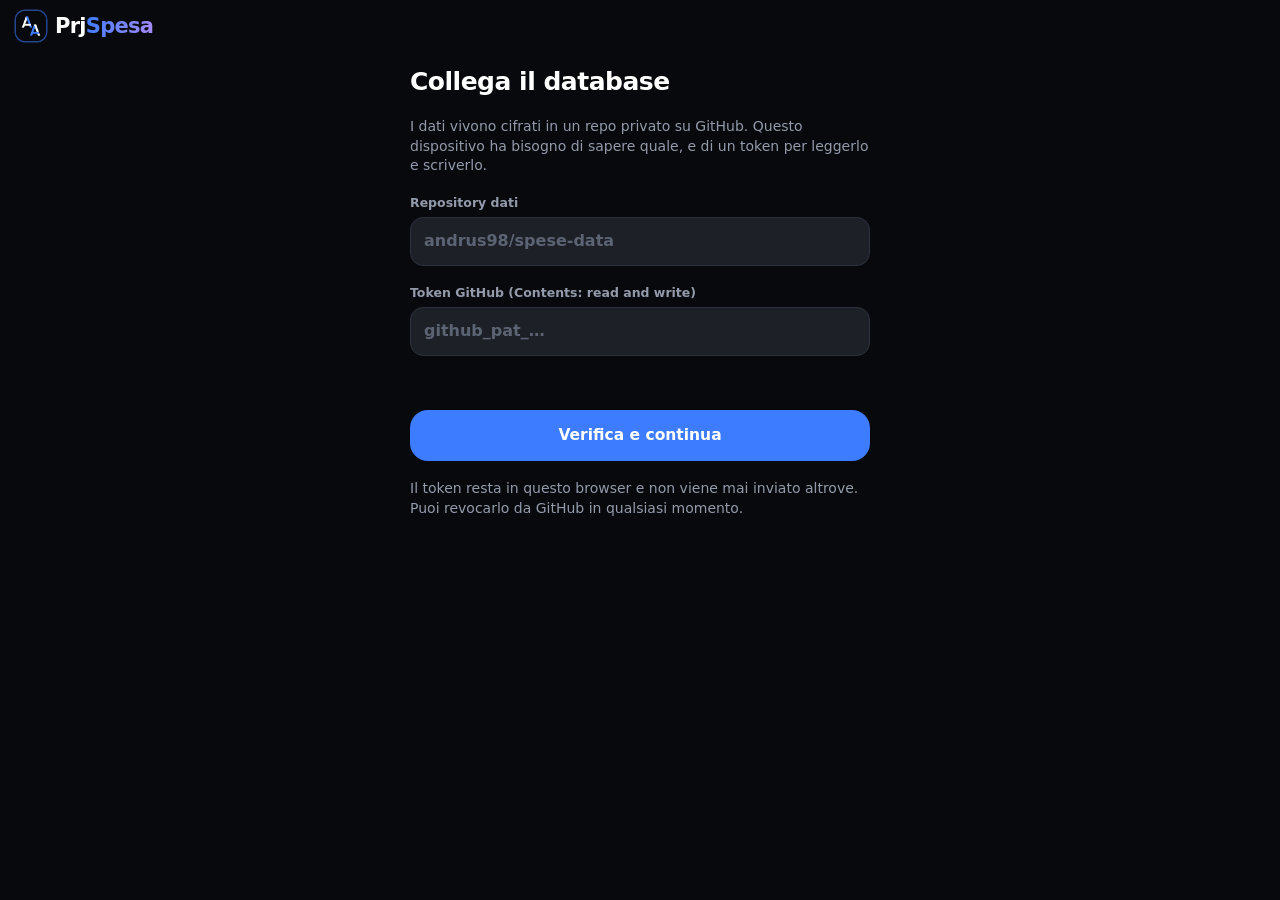
<file: index.html>
<!doctype html>
<html lang="it">
<head>
<meta charset="utf-8">
<!-- viewport-fit=cover: senza, env(safe-area-inset-*) resta a zero e la nav
     bar finisce sotto la barra home dell'iPhone. -->
<meta name="viewport" content="width=device-width, initial-scale=1, viewport-fit=cover">
<meta http-equiv="Content-Security-Policy"
      content="default-src 'self'; connect-src 'self' https://api.github.com; img-src 'self' data:; object-src 'none'; base-uri 'none'">
<meta name="theme-color" content="#08090C">
<meta name="mobile-web-app-capable" content="yes">
<meta name="apple-mobile-web-app-capable" content="yes">
<meta name="apple-mobile-web-app-status-bar-style" content="black-translucent">
<meta name="apple-mobile-web-app-title" content="PrjSpesa">
<title>PrjSpesa</title>
<link rel="manifest" href="./manifest.webmanifest">
<!-- iOS non prende l'icona dal manifest: la vuole qui. -->
<link rel="apple-touch-icon" href="./icons/icon-180.png">
<link rel="icon" href="./icons/icon-192.png" type="image/png">
<link rel="stylesheet" href="./css/app.css">
</head>
<body>
  <div class="app">
    <div></div>
    <div class="empty-state">Avvio…</div>
    <div></div>
  </div>
  <script type="module" src="./js/app.js"></script>
</body>
</html>
</file>
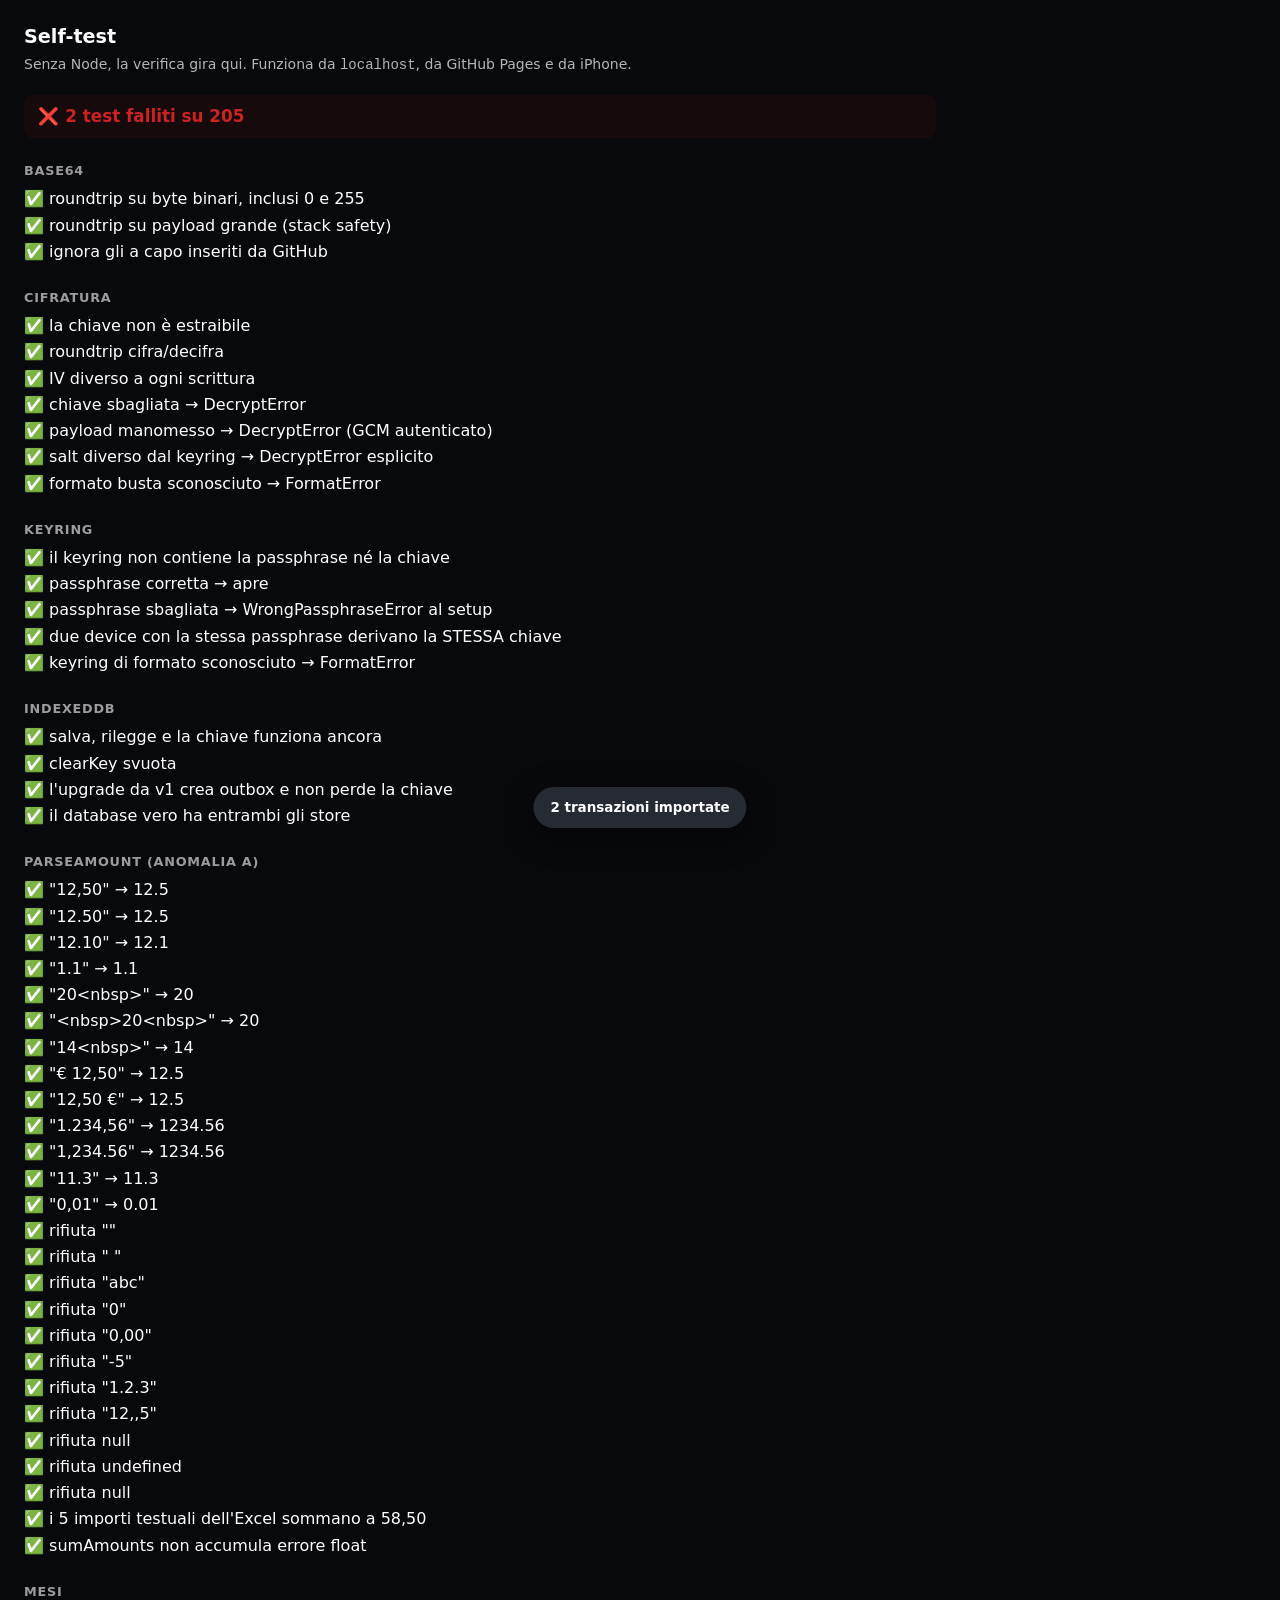
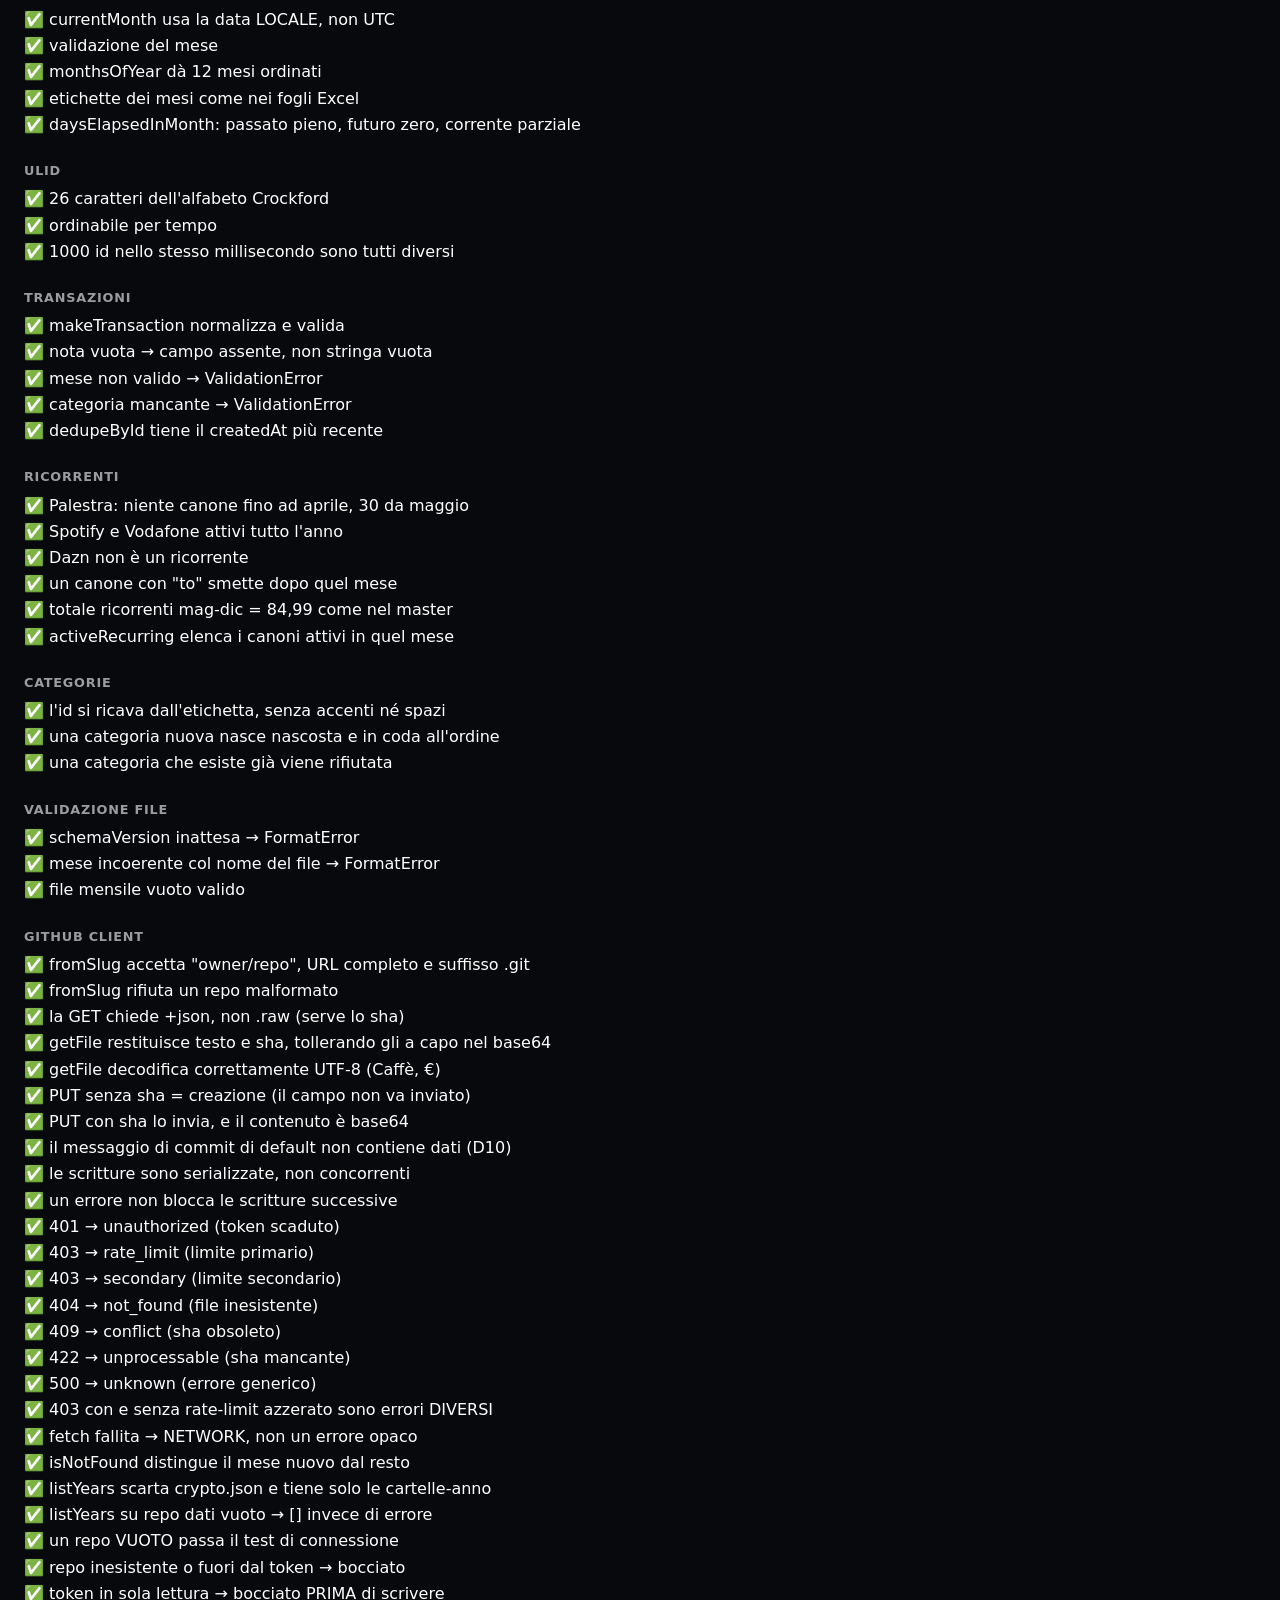
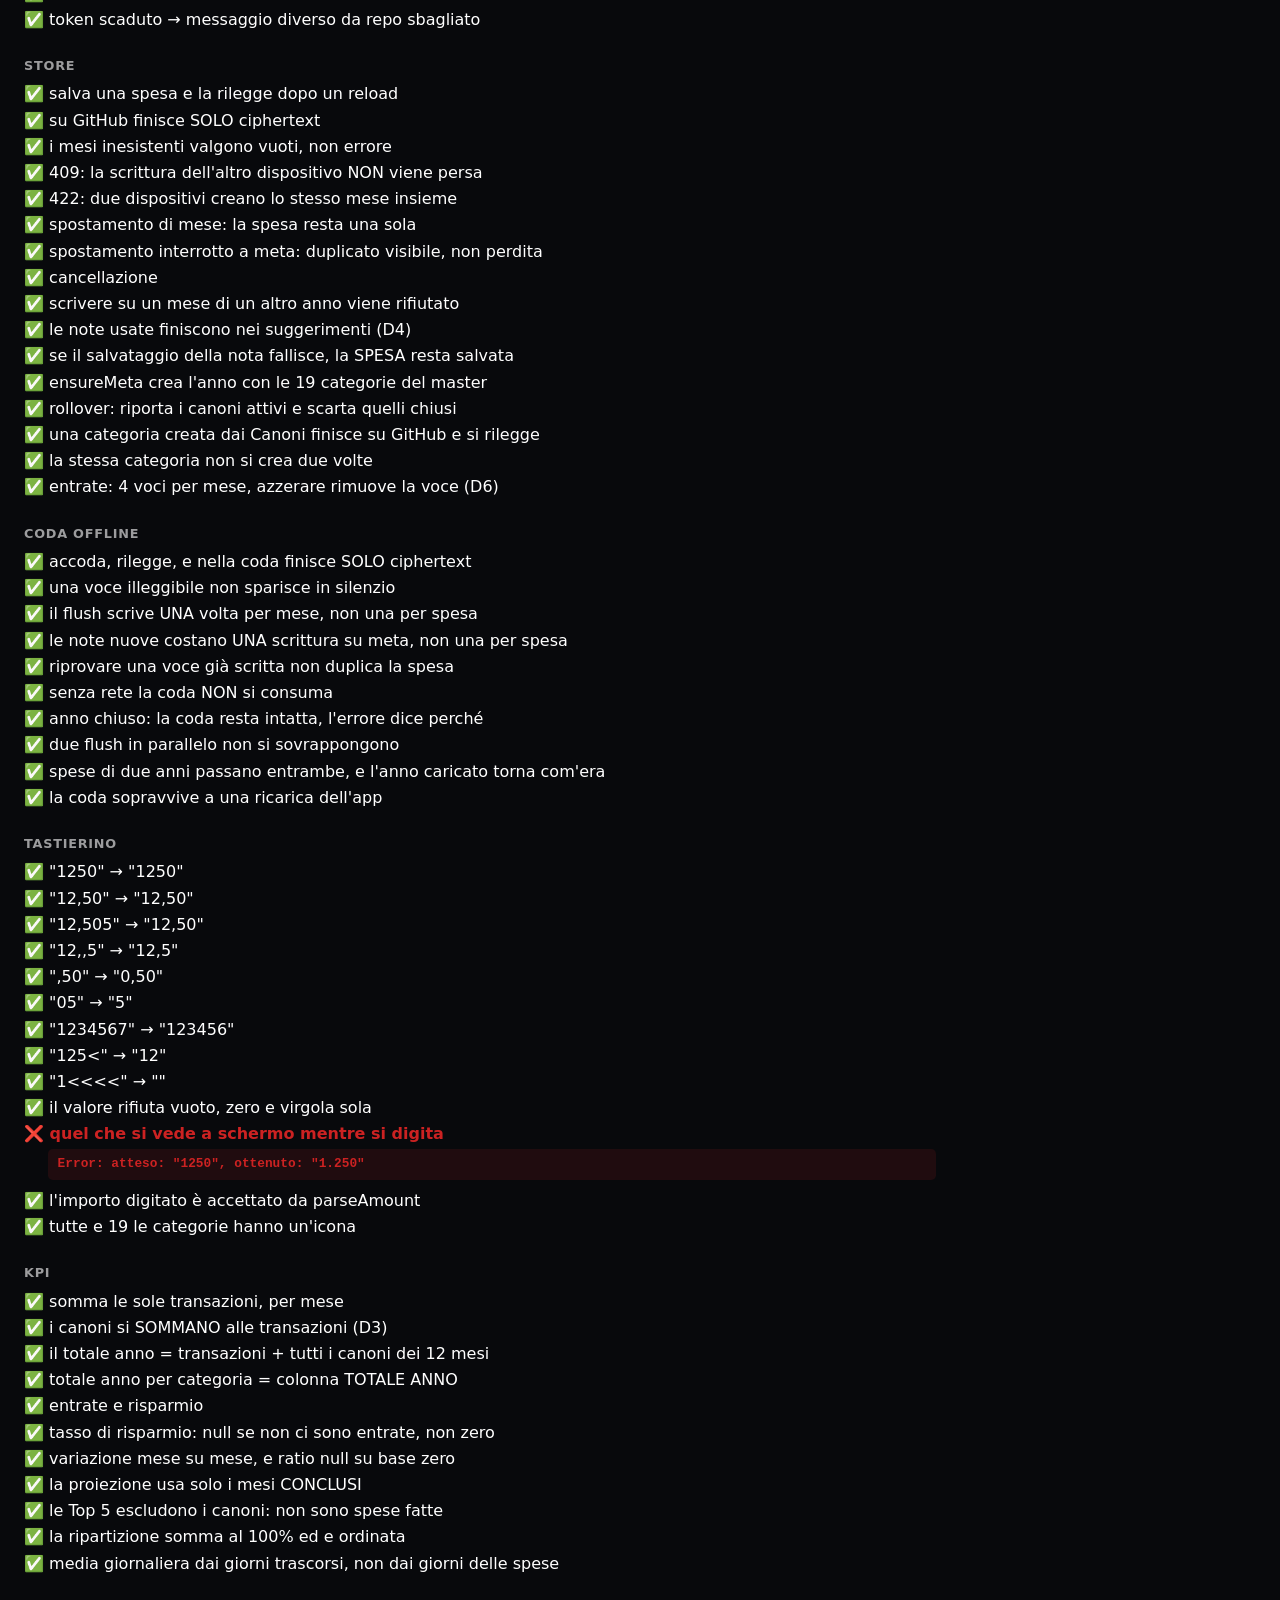
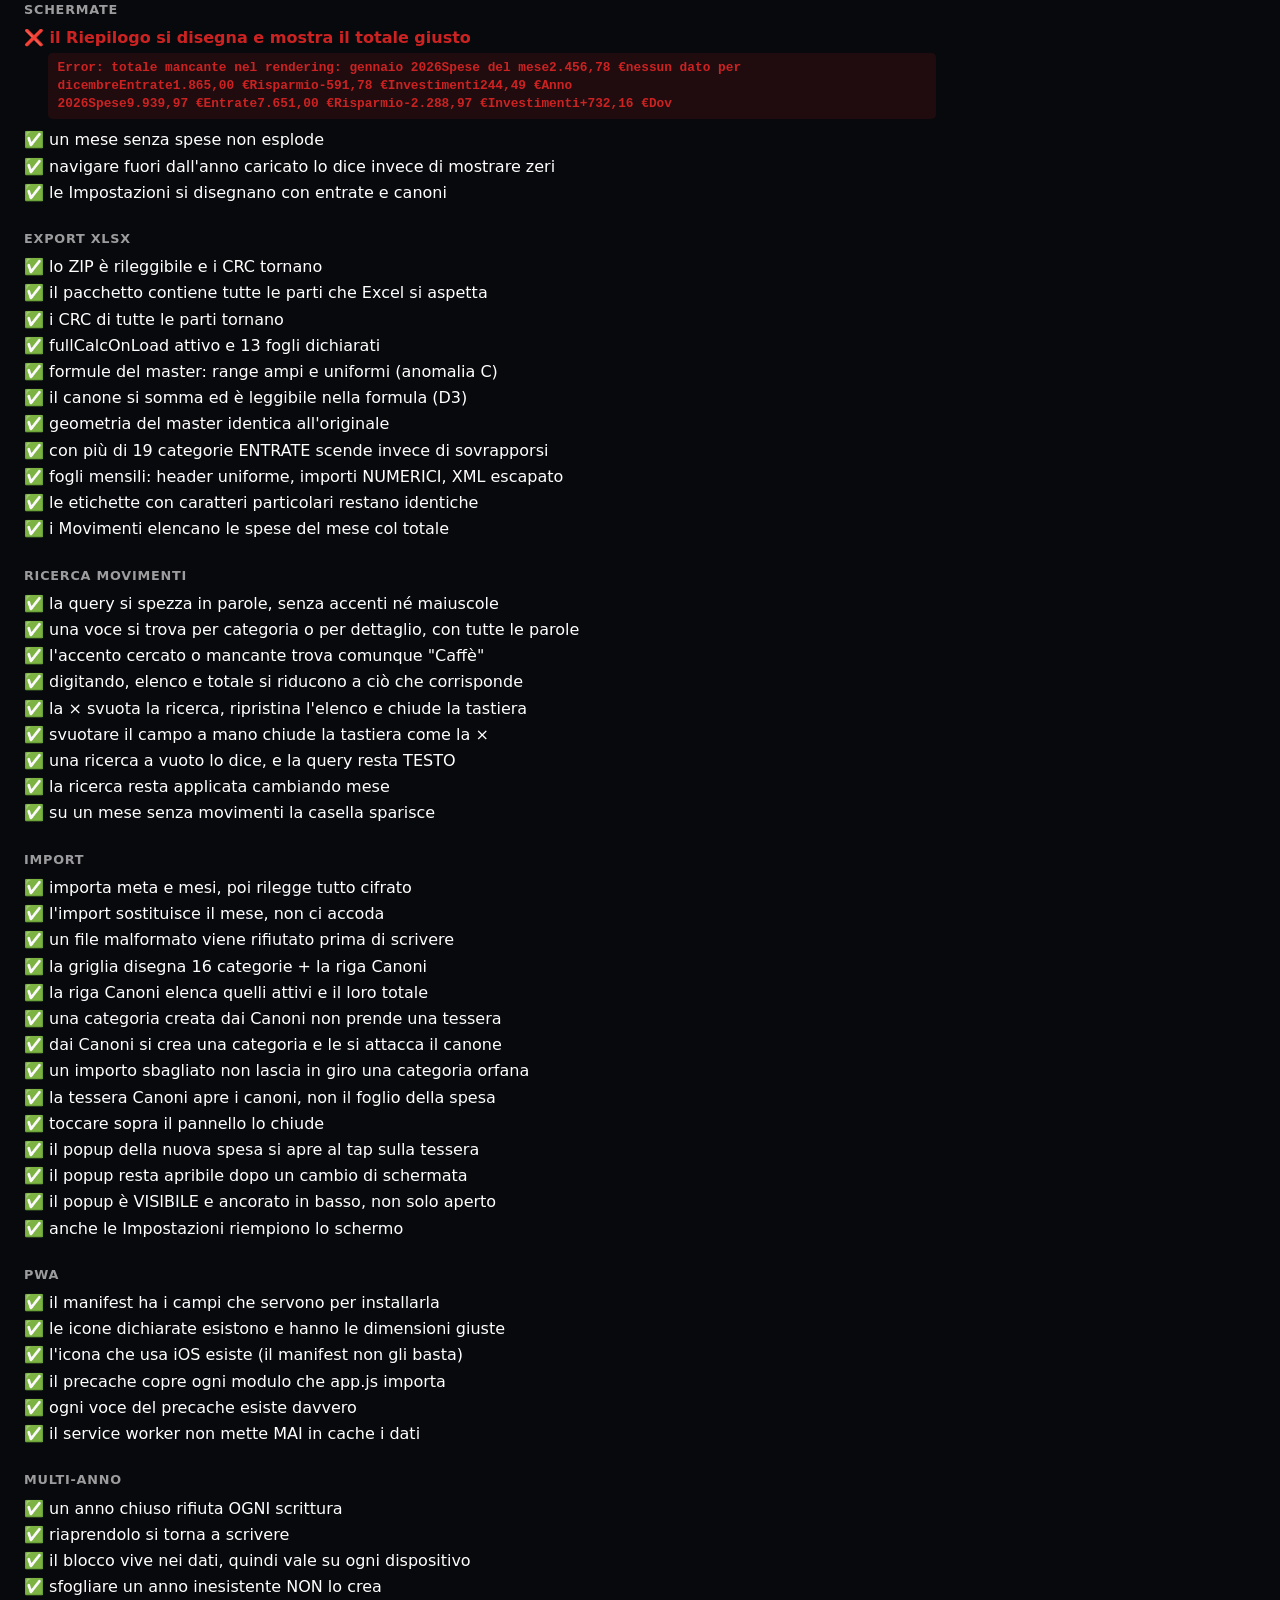
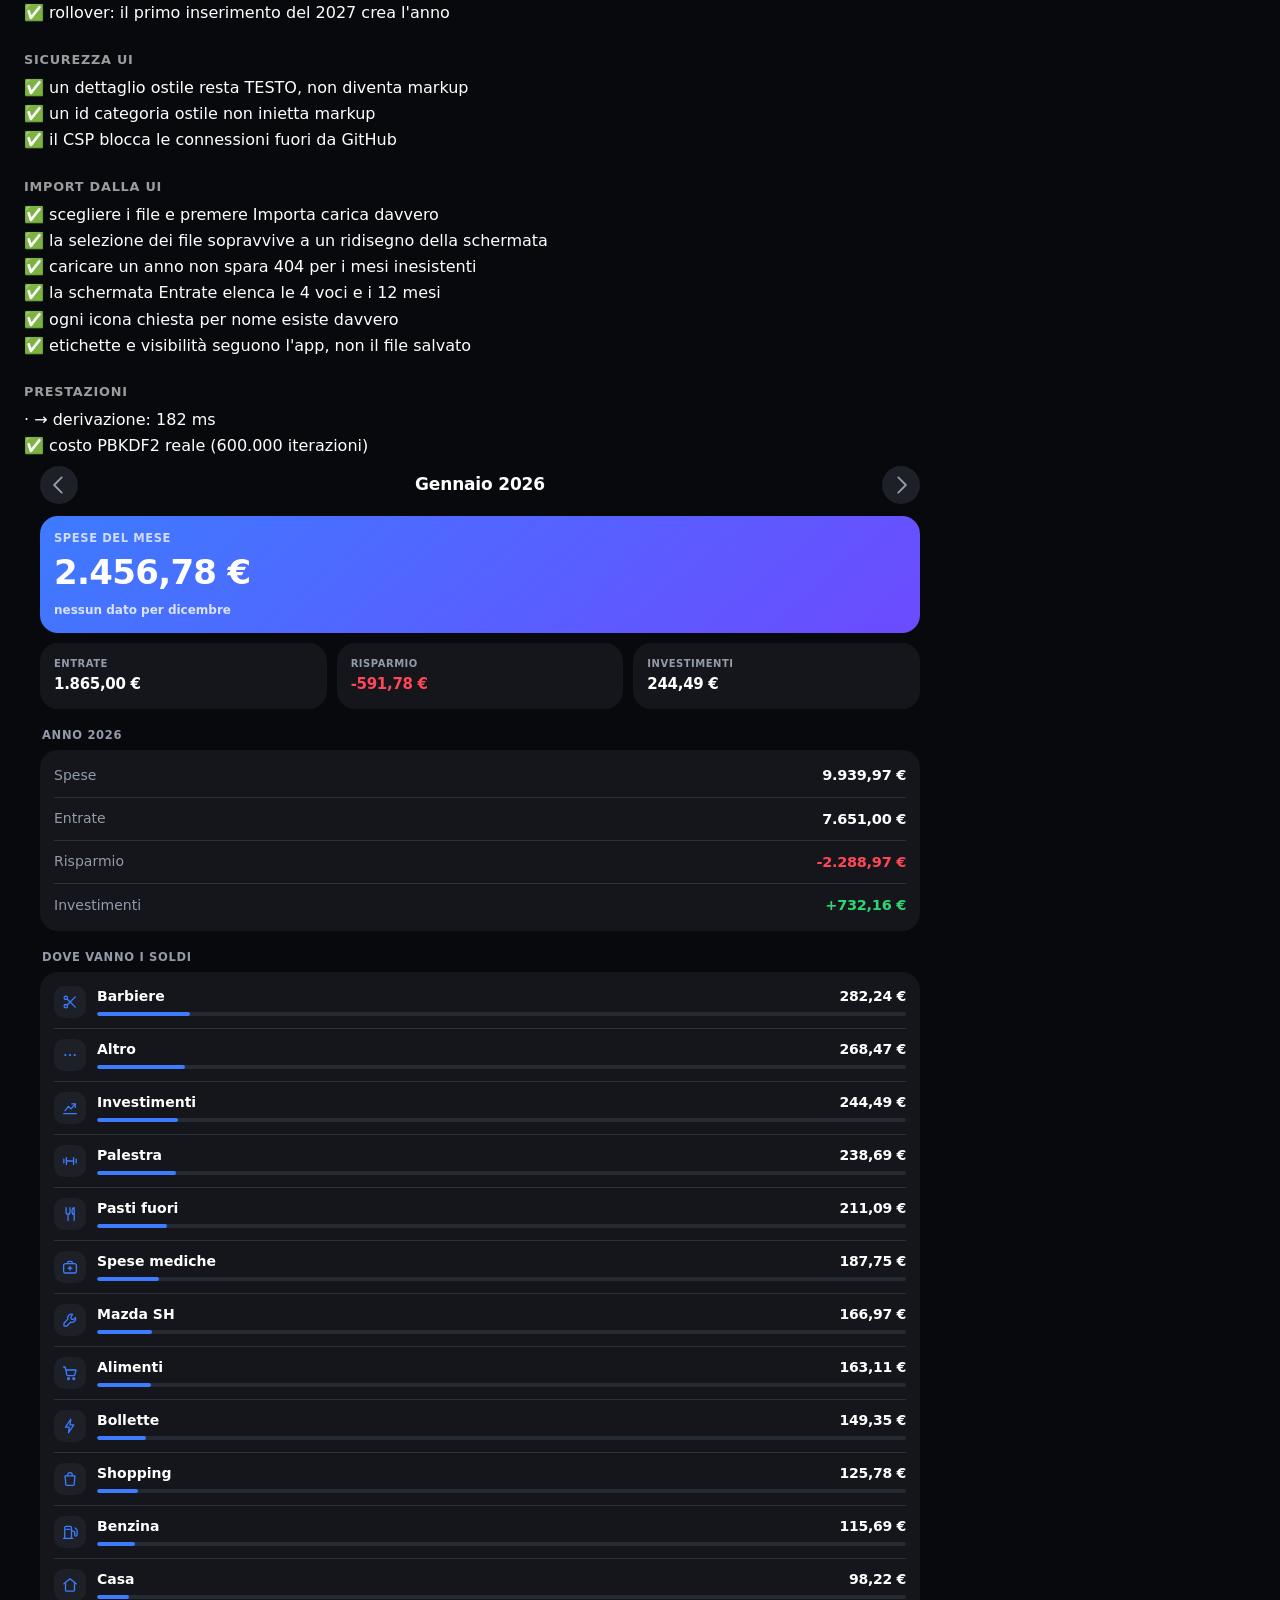
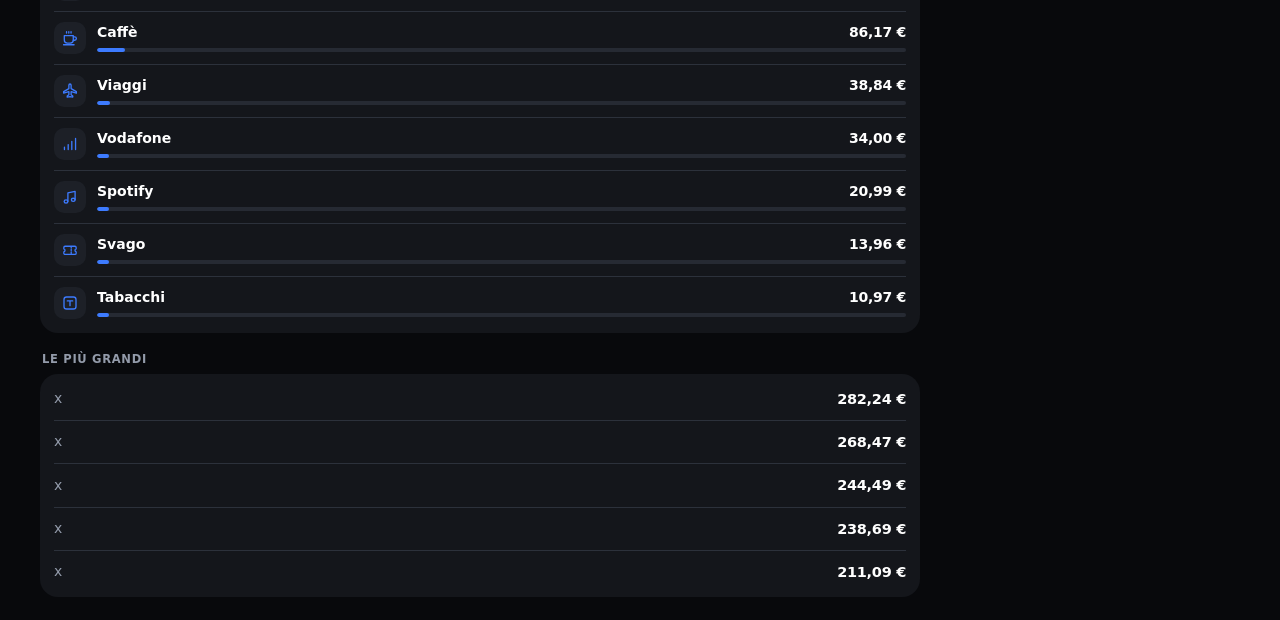
<file: dev/selftest.html>
<!doctype html>
<html lang="it">
<head>
<meta charset="utf-8">
<meta name="viewport" content="width=device-width, initial-scale=1">
<title>Self-test — Spese</title>
<style>
  :root { color-scheme: light dark; }
  body { font: 15px/1.5 -apple-system, system-ui, sans-serif; margin: 0; padding: 1.5rem; max-width: 60rem; }
  h1 { font-size: 1.2rem; margin: 0 0 .25rem; }
  p.sub { margin: 0 0 1.25rem; opacity: .7; font-size: .875rem; }
  #summary { font-size: 1.05rem; font-weight: 600; padding: .6rem .9rem; border-radius: .5rem;
             background: color-mix(in srgb, currentColor 8%, transparent); margin-bottom: 1.5rem; }
  #summary.ok { color: #0a7d33; }
  #summary.ko { color: #c22; }
  h2 { font-size: .8rem; text-transform: uppercase; letter-spacing: .06em; opacity: .6;
       margin: 1.5rem 0 .4rem; }
  ul { list-style: none; margin: 0; padding: 0; }
  li { padding: .12rem 0; font-variant-numeric: tabular-nums; }
  li.ko { color: #c22; font-weight: 600; }
  .err { margin: .2rem 0 .4rem 1.5rem; padding: .4rem .6rem; font-family: ui-monospace, monospace;
         font-size: .8rem; background: color-mix(in srgb, #c22 12%, transparent); border-radius: .3rem; }
</style>
</head>
<body>
  <h1>Self-test</h1>
  <p class="sub">Senza Node, la verifica gira qui. Funziona da <code>localhost</code>, da GitHub Pages e da iPhone.</p>
  <div id="summary">esecuzione in corso…</div>
  <div id="out"></div>
  <script type="module" src="./selftest.js"></script>
</body>
</html>
</file>
<file: css/app.css>
/* Design system — scuro, fintech. Tipografia di sistema (SF Pro su iPhone,
   cioè lo stesso font delle app native). Nessun font esterno: il CSP lo
   vieterebbe, e comunque i font commerciali non sono ridistribuibili. */

:root {
  color-scheme: dark;

  /* Fondali */
  --bg: #08090C;
  --surface: #14161B;
  --surface-2: #1D2027;
  --surface-3: #262A33;
  --hairline: #2C313B;

  /* Testo */
  --text: #FFFFFF;
  --text-dim: #939BAA;
  --text-faint: #5C6474;

  /* Accento */
  --accent: #3D7BFF;
  --accent-soft: #1B2C55;
  --accent-text: #FFFFFF;
  --violet: #8B5CF6;

  --positive: #2ED573;
  --negative: #FF4757;

  /* Forma */
  --r-tile: 20px;
  --r-card: 18px;
  --r-key: 16px;
  --r-pill: 999px;

  --gap: 10px;
  --pad: 16px;

  --topbar-h: 52px;
  --tabbar-h: 58px;

  --ease: cubic-bezier(.32, .72, 0, 1);
}

/* manipulation: toglie l'attesa del secondo tocco, cioe' lo zoom da doppio
   tap che partiva martellando i tasti del tastierino. Da solo: il meta
   viewport non scalabile mandava gli sheet fuori posto in apertura. */
* { box-sizing: border-box; -webkit-tap-highlight-color: transparent; touch-action: manipulation; }

html, body {
  margin: 0;
  height: 100%;
  background: var(--bg);
  color: var(--text);
  font-family: -apple-system, BlinkMacSystemFont, "SF Pro Text", system-ui, sans-serif;
  font-size: 16px;
  line-height: 1.4;
  -webkit-font-smoothing: antialiased;
  overscroll-behavior: none;
}

button { font: inherit; color: inherit; background: none; border: 0; cursor: pointer; }
input { font: inherit; color: inherit; }

/* Numeri sempre tabulari: le cifre non devono ballare mentre si digita. */
.num { font-variant-numeric: tabular-nums; letter-spacing: -.02em; }

/* ============================ Guscio ==================================== */
/* 100dvh, non 100vh: su iOS il secondo include la chrome del browser e il
   layout "quasi" entra, cioè scrolla. */

.app {
  height: 100dvh;
  display: grid;
  /* Tre righe, tre figli: intestazione, schermata, tab bar. La barra di stato
     NON è un figlio di .app — vive dentro .topgroup. Se fosse qui servirebbe
     una quarta riga, e da nascosta (display:none) smetterebbe di essere un
     grid item: non collasserebbe la propria riga, la libererebbe, facendo
     scalare indietro main e tab bar di una posizione ciascuno. */
  grid-template-rows: auto 1fr auto;
  padding-top: env(safe-area-inset-top);
  overflow: hidden;
}

/* Intestazione: barra del titolo + eventuale barra di stato. Esiste solo per
   tenere la seconda fuori dalla griglia del guscio (vedi sopra). */
.topgroup { display: block; }

/* Barra di stato: senza rete, o con spese ancora da sincronizzare. Usare
   l'app offline è raro, quindi non c'è l'abitudine di controllare: il segnale
   deve stare sempre sotto gli occhi, non dietro un badge da cercare. */
.statusbar {
  padding: 7px var(--pad) 8px;
  font-size: 12px; font-weight: 650; line-height: 1.3;
  text-align: center;
}
.statusbar.off {
  background: color-mix(in srgb, var(--text-faint) 18%, transparent);
  color: var(--text-dim);
}
.statusbar.wait {
  background: color-mix(in srgb, var(--accent) 18%, transparent);
  color: var(--accent);
}

.topbar {
  height: var(--topbar-h);
  display: flex;
  align-items: center;
  justify-content: space-between;
  padding: 0 var(--pad);
}

.brand { display: flex; align-items: center; gap: 9px; }
.brand-mark {
  width: 30px; height: 30px; flex: none;
  border-radius: 9px;
  /* Il marchio e' quasi nero come lo sfondo della barra: senza un contorno
     sparirebbe. Il filo blu lo stacca e lo lega all'accento dell'app. */
  box-shadow: 0 0 0 1.5px color-mix(in srgb, var(--accent) 55%, transparent);
}
.topbar h1 {
  margin: 0; font-size: 21px; font-weight: 800; letter-spacing: -.035em;
  line-height: 1.05;
}
/* La seconda meta del nome prende il gradiente del marchio: lega il titolo
   all'icona senza aggiungere un'immagine. */
.topbar h1 .accent {
  background: linear-gradient(100deg, var(--accent) 0%, #A78BFA 100%);
  -webkit-background-clip: text; background-clip: text;
  -webkit-text-fill-color: transparent; color: transparent;
}
.topbar .sub { font-size: 11.5px; color: var(--text-dim); font-weight: 600; letter-spacing: .01em; }

.icon-btn {
  width: 38px; height: 38px;
  display: grid; place-items: center;
  border-radius: var(--r-pill);
  background: var(--surface-2);
  color: var(--text-dim);
  transition: background .15s var(--ease);
}
.icon-btn:active { background: var(--surface-3); }

.screen-host { min-height: 0; overflow: hidden; display: grid; }
.screen { min-height: 0; overflow-y: auto; padding: 4px var(--pad) 0; -webkit-overflow-scrolling: touch; }

/* `hidden` deve battere i display espliciti (.tabbar è grid, .panel è grid). */
[hidden] { display: none !important; }

/* ============================ Tab bar =================================== */

.tabbar {
  display: grid;
  grid-template-columns: repeat(4, 1fr);
  height: calc(var(--tabbar-h) + env(safe-area-inset-bottom));
  padding-bottom: env(safe-area-inset-bottom);
  background: color-mix(in srgb, var(--surface) 92%, transparent);
  border-top: 1px solid var(--hairline);
  backdrop-filter: blur(20px);
}

.tab {
  display: flex; flex-direction: column; align-items: center; justify-content: center;
  gap: 3px;
  font-size: 9.5px; font-weight: 600;
  color: var(--text-faint);
  transition: color .15s var(--ease);
}
.tab svg { width: 22px; height: 22px; }
.tab[aria-selected="true"] { color: var(--accent); }
/* Senza dati non c'è niente da mostrare: la tab si spegne invece di portare a
   una schermata vuota che sembra un guasto. */
.tab:disabled { opacity: .3; cursor: default; }
.icon-btn:disabled { opacity: .3; cursor: default; }
.cat-tile:disabled { opacity: .35; cursor: default; }

/* ============================ Coda offline ============================== */

.queue { padding: 18px 0 24px; display: grid; gap: 6px; }
/* A coda vuota deve occupare ZERO: il contenitore è sempre nel DOM, e i suoi
   42px di padding facevano scrollare una griglia dimensionata per entrare
   esatta nello schermo (F4.18). */
.queue:empty { padding: 0; }
.queue-title {
  font-size: 11px; font-weight: 700; letter-spacing: .06em; text-transform: uppercase;
  color: var(--text-faint);
  padding-bottom: 2px;
}
.queue-row {
  display: flex; align-items: center; gap: 10px;
  padding: 9px 12px;
  border-radius: 12px;
  background: var(--surface-2);
  font-size: 13.5px;
}
.queue-row .ico { display: flex; color: var(--text-dim); }
.queue-row .ico svg { width: 17px; height: 17px; }
.queue-cat { font-weight: 650; }
.queue-detail {
  color: var(--text-faint); flex: 1; min-width: 0;
  overflow: hidden; text-overflow: ellipsis; white-space: nowrap;
}
.queue-amount { font-weight: 700; }
.queue-row .icon-btn { width: 30px; height: 30px; color: var(--text-faint); }
.queue-row .icon-btn svg { width: 16px; height: 16px; }
.queue-row.bad { background: color-mix(in srgb, var(--negative) 15%, transparent); }
.queue-row.bad .queue-cat { color: var(--negative); }

/* ============================ Griglia categorie ========================= */

/* Le tessere restano QUADRATE — la larghezza della colonna decide anche
   l'altezza — e lo spazio verticale che avanza viene distribuito in bande
   uguali sopra, sotto e fra le righe. Allungare le tessere per riempire
   l'altezza le avrebbe rese rettangoli. */
.cat-grid {
  display: grid;
  /* minmax(0, 1fr) e non 1fr: la larghezza minima automatica di una colonna
     e' quella del contenuto, e una parola lunga come "Manutenzione"
     allargherebbe la sua colonna trascinando tutte le altre fuori schermo. */
  grid-template-columns: repeat(4, minmax(0, 1fr));
  gap: var(--gap);
  height: 100%;
  align-content: space-evenly;
  padding-bottom: var(--pad);
}

/* Le categorie sono piene con la STESSA sfumatura del riquadro "Entrate del
   mese" (.card.hero): la tessera che registra una spesa e il box che mostra
   quanto entra sono le due facce dello stesso conto, e ripetere il colore e'
   il modo piu' economico per dirlo. Se cambia una, cambia l'altra.
   I Canoni, che non registrano una spesa, sono l'inverso: fondo bianco e
   segno colorato. Lo scambio e' il modo piu' rapido per dire "questa tessera
   fa un'altra cosa", perche' si legge prima ancora di riconoscere l'icona.
   "Stessa sfumatura" e' da leggere alla lettera: nessuna luce radiale,
   nessun bordo chiaro, nessuna ombra. Il riquadro Entrate e' colore pieno e
   basta, e ogni strato in piu' sulla tessera romperebbe proprio la parentela
   che il colore serve a dichiarare — moltiplicata per diciannove tessere,
   sporcherebbe anche la griglia. Il volume resta solo sui Canoni, dove serve
   a dare corpo all'unica tessera chiara. */
.cat-tile {
  aspect-ratio: 1;
  display: flex; flex-direction: column; align-items: center; justify-content: center;
  gap: 7px;
  padding: 6px 3px;
  border-radius: var(--r-tile);
  /* Identica a .card.hero: un solo strato, la stessa lineare. */
  background: linear-gradient(140deg, var(--accent) 0%, #6C4BFF 100%);
  border: none;
  color: #FFFFFF;
  box-shadow: none;
  transition: transform .12s var(--ease), box-shadow .12s var(--ease), background .12s var(--ease);
}
.cat-tile:active {
  /* Il tocco lo dicono la scala e la sfumatura piu' scura: nessuno strato in
     piu', gli stessi due colori abbassati. */
  transform: scale(.94);
  background: linear-gradient(140deg, #346ADB 0%, #5D41DB 100%);
}
.cat-tile svg { width: 26px; height: 26px; color: #FFFFFF; }

.cat-tile .label {
  font-size: 11.5px; font-weight: 800; line-height: 1.12;
  letter-spacing: -.01em;
  text-align: center; color: #FFFFFF;
  /* Le etichette arrivano dai dati e possono essere lunghe: si spezzano con
     il trattino invece di allargare la tessera. */
  hyphens: auto; overflow-wrap: anywhere;
  overflow: hidden; display: -webkit-box; -webkit-line-clamp: 2; -webkit-box-orient: vertical;
}

.cat-tile.add { background: transparent; border: 1.5px dashed var(--hairline); box-shadow: none; }
.cat-tile.add svg { color: var(--text-faint); }

/* I canoni non sono una spesa che fai adesso: la tessera lo dice da sola,
   invertendo il rapporto fra fondo e segno. Etichetta dello stesso colore
   dell'icona, cosi la tessera resta una cosa sola. */
.cat-tile.special {
  /* Il fondo resta bianco anche premuto: e' l'unica tessera chiara della
     griglia, e cambiarne il colore al tocco le toglierebbe proprio il segno
     che la distingue. Un fondo bianco su fondo quasi nero pero' non sta su da
     solo: qui il volume lo fa l'ombra, ed e' l'unica tessera che ne ha una.
     La velatura interna in basso a destra e' blu come il riempimento delle
     tessere di spesa — l'ombra la lega alla griglia invece di isolarla. */
  background: #FFFFFF;
  /* Bordo per intero e non solo il colore: da quando le tessere di spesa non
     ne hanno piu' uno, non c'e' piu' spessore da ereditare. */
  border: 1.5px solid rgba(61, 123, 255, .5);
  box-shadow:
    0 7px 18px rgba(61, 123, 255, .32),
    inset 0 1px 0 rgba(255, 255, 255, 1),
    inset 0 -9px 16px rgba(61, 123, 255, .22);
}
.cat-tile.special:active {
  background: #FFFFFF;
  /* Premuta: resta bianca, si abbassa. Lo scatto lo danno la scala di
     .cat-tile:active e l'ombra che si accorcia. */
  box-shadow: 0 2px 7px rgba(61, 123, 255, .28), inset 0 -5px 12px rgba(61, 123, 255, .30);
}
.cat-tile.special svg { color: var(--accent); }
.cat-tile.special .label { color: var(--accent); }

/* I Canoni si prendono l'ultima riga per intero. Le quattro righe di tessere
   quadrate restano quadrate: la riga in fondo e' alta quanto il suo contenuto,
   e lo spazio che avanza torna dove tornava prima, distribuito da
   `align-content: space-evenly`. Da qui la fila si legge in orizzontale —
   segno, nome, elenco, totale — che e' l'unico modo per far stare a schermo
   quali canoni sono attivi. */
.cat-tile.wide {
  grid-column: 1 / -1;
  aspect-ratio: auto;
  flex-direction: row;
  justify-content: flex-start;
  gap: 12px;
  padding: 11px 15px;
}
.cat-tile.wide .ico { flex: none; display: flex; }
.cat-tile.wide .wide-main { flex: 1; min-width: 0; display: grid; gap: 2px; text-align: left; }
.cat-tile.wide .label {
  text-align: left; font-size: 13.5px;
  -webkit-line-clamp: 1;
}
/* L'elenco dei canoni attivi: piccolo, perche' e' un promemoria e non un
   dato da leggere ogni volta. Due righe al massimo, poi taglia. */
.cat-tile.wide .sub {
  font-size: 10.5px; font-weight: 600; line-height: 1.3;
  color: color-mix(in srgb, var(--accent) 75%, transparent);
  overflow: hidden; display: -webkit-box; -webkit-line-clamp: 2; -webkit-box-orient: vertical;
  overflow-wrap: anywhere;
}
.cat-tile.wide .wide-total {
  flex: none; font-size: 15px; font-weight: 800; color: var(--accent);
}

/* Schermi bassi: si stringe invece di traboccare. */
@media (max-height: 700px) {
  :root { --gap: 8px; --r-tile: 17px; }
  .cat-tile svg { width: 22px; height: 22px; }
  .cat-tile .label { font-size: 10px; }
  .cat-tile.wide { padding: 9px 12px; }
  .cat-tile.wide .label { font-size: 12.5px; }
}

/* ============================ Sheet di inserimento ====================== */

dialog.sheet {
  width: 100%;
  max-width: 480px;
  /* Lo stylesheet del browser impone `height: fit-content` sui dialog. Qui
     tutti i figli sono in position:absolute, quindi non fanno altezza: senza
     un'altezza esplicita il dialog collassa a 0 e il contenuto ancorato con
     `bottom: 0` finisce sopra il bordo dello schermo, invisibile. */
  height: 100dvh;
  max-height: 100dvh;
  margin: 0 auto;
  padding: 0;
  border: 0;
  background: transparent;
  color: var(--text);
  position: fixed;
  inset: 0;
  /* `clip`, non `hidden`. Lo stylesheet del browser mette `overflow: auto` sul
     dialog. All'apertura showModal() dà il fuoco al pulsante di chiusura, che
     in quel momento è ancora un'altezza di foglio più in basso — l'animazione
     di salita parte da `translateY(100%)` — e il browser SCORRE il dialog per
     portarcelo: misurati 469px. Il foglio resta lassù per tutta l'animazione e
     scende di colpo solo quando lo scorrimento viene ricalcolato: è il "sale
     troppo e poi torna giù".
     `hidden` non basta: nasconde la barra e vieta lo scorrimento all'utente,
     ma la scatola resta scorrevole da codice, e portare un elemento nel
     visibile è codice. `clip` invece non crea proprio un contenitore di
     scorrimento, quindi non c'è niente da scorrere. Misurato: `auto` 469px,
     `hidden` 469px, `clip` 0. */
  overflow: clip;
}
dialog.sheet::backdrop { background: rgba(0, 0, 0, .6); backdrop-filter: blur(3px); }

.sheet-inner {
  position: absolute;
  left: 0; right: 0;
  /* --kb: quanto schermo si prende la tastiera di sistema, misurato sul
     visualViewport dai due sheet. Il foglio si alza E perde altezza: alzarlo
     e basta (com'era, con un translate) lo faceva uscire dal bordo opposto. */
  bottom: var(--kb, 0px);
  /* Tetto obbligatorio. Il foglio è ancorato in basso, quindi senza un limite
     cresce verso l'ALTO: con il tastierino, i quattro campi e Elimina (il
     foglio dei movimenti) sfonda il bordo superiore e intestazione, importo e
     pulsante di chiusura finiscono fuori schermo, irraggiungibili — il
     contenuto uscito dal lato alto non è raggiungibile scorrendo. È la causa
     numero uno dei layout che "quasi" entrano (F4.3). */
  max-height: calc(100% - var(--kb, 0px));
  background: var(--surface);
  border-radius: 26px 26px 0 0;
  padding: 8px var(--pad) calc(12px + env(safe-area-inset-bottom));
  display: flex; flex-direction: column; gap: 12px;
  animation: rise .28s var(--ease);
}
@keyframes rise { from { transform: translateY(100%); } }

/* La parte che cede quando il foglio non entra: scorre solo quello che sta in
   mezzo, così intestazione e tastierino restano dove sono — il tasto di
   conferma non si va a cercare scorrendo (F4.13).
   `min-height: 0` non è ornamentale: senza, un figlio flex non scende mai
   sotto l'altezza del proprio contenuto e il tetto qui sopra non servirebbe. */
.sheet-scroll {
  min-height: 0;
  overflow-y: auto;
  overscroll-behavior: contain;
  display: flex; flex-direction: column; gap: 12px;
}

.grabber { width: 36px; height: 4px; border-radius: 2px; background: var(--surface-3); margin: 4px auto 0; }

.sheet-head { display: flex; align-items: center; gap: 10px; }
.sheet-head .chip {
  width: 34px; height: 34px; border-radius: 11px;
  background: var(--accent-soft); color: var(--accent);
  display: grid; place-items: center;
}
.sheet-head .chip svg { width: 20px; height: 20px; }
.sheet-head .name { font-size: 15px; font-weight: 700; }
.sheet-head .close { margin-left: auto; }

/* Display dell'importo */
.amount {
  display: flex; align-items: baseline; justify-content: center; gap: 4px;
  padding: 10px 0 4px;
  font-size: 44px; font-weight: 700; letter-spacing: -.03em;
}
.amount .cur { font-size: 26px; color: var(--text-faint); font-weight: 600; }
.amount .val { min-width: 1ch; }
.amount.empty .val { color: var(--text-faint); }
.amount .caret {
  width: 2px; height: 38px; background: var(--accent);
  border-radius: 1px; animation: blink 1.1s steps(1) infinite;
}
@keyframes blink { 50% { opacity: 0; } }

.amount-err { text-align: center; font-size: 12.5px; color: var(--negative); min-height: 16px; font-weight: 500; }

/* Schermi bassi: il foglio si stringe PRIMA di mettersi a scorrere, che è la
   stessa regola della griglia delle categorie (F4.7). Lo scorrimento di
   `.sheet-scroll` è la rete di sicurezza, non il funzionamento normale.
   Soglia 840: sotto ci finiscono l'SE (667) e i 812, dove il foglio dei
   movimenti — 834px a pieno formato — non entrerebbe. */
@media (max-height: 840px) {
  .sheet-inner, .sheet-scroll { gap: 8px; }
  .sheet-inner .amount { font-size: 34px; padding: 4px 0 2px; }
  .sheet-inner .amount .cur { font-size: 21px; }
  .sheet-inner .amount .caret { height: 30px; }
  .sheet-inner .key, .sheet-inner .confirm { height: 46px; }
  .sheet-inner .field { padding: 9px 13px; }
  .sheet-inner .btn { padding: 12px; }
}

/* Righe a scomparsa */
.toggle-row {
  display: flex; align-items: center; gap: 8px;
  padding: 11px 13px;
  border-radius: 13px;
  background: var(--surface-2);
  font-size: 13.5px; font-weight: 600;
  width: 100%;
  text-align: left;
}
.toggle-row .val { margin-left: auto; color: var(--text-dim); font-weight: 500; }
.toggle-row svg { width: 17px; height: 17px; color: var(--text-dim); }
.toggle-row[aria-expanded="true"] { background: var(--accent-soft); color: var(--accent); }
.toggle-row[aria-expanded="true"] svg,
.toggle-row[aria-expanded="true"] .val { color: var(--accent); }

.panel { display: grid; gap: 8px; padding: 2px 0 6px; }
.panel[hidden] { display: none; }

.chips { display: flex; flex-wrap: wrap; gap: 6px; }
.chip-btn {
  padding: 7px 11px; border-radius: var(--r-pill);
  background: var(--surface-2); color: var(--text-dim);
  font-size: 13px; font-weight: 600;
}
.chip-btn[aria-pressed="true"] { background: var(--accent); color: var(--accent-text); }

.field {
  width: 100%;
  padding: 12px 13px;
  border-radius: 13px;
  border: 1px solid var(--hairline);
  background: var(--surface-2);
  font-size: 16px; /* mai sotto 16: iOS zooma sul focus */
}
.field::placeholder { color: var(--text-faint); }
.field:focus { outline: none; border-color: var(--accent); }

/* ============================ Tastierino ================================ */
/* Tastierino nostro, non quello di iOS: il tastierino numerico di sistema non
   ha il tasto Invio, e la tastiera di sistema coprirebbe il pulsante di
   conferma. Con il nostro, il tasto di conferma sta sempre dove sta il pollice. */

.keypad { display: grid; grid-template-columns: repeat(3, 1fr); gap: 8px; }

.key {
  height: 52px;
  border-radius: var(--r-key);
  background: var(--surface-2);
  font-size: 23px; font-weight: 600;
  font-variant-numeric: tabular-nums;
  display: grid; place-items: center;
  transition: background .1s var(--ease), transform .1s var(--ease);
  user-select: none;
}
.key:active { background: var(--surface-3); transform: scale(.96); }
.key svg { width: 24px; height: 24px; }

.confirm {
  height: 52px;
  border-radius: var(--r-key);
  background: var(--accent);
  color: var(--accent-text);
  font-size: 16px; font-weight: 700;
  display: grid; place-items: center;
  transition: opacity .15s var(--ease), transform .1s var(--ease);
}
.confirm:active { transform: scale(.98); }
.confirm:disabled { opacity: .3; }
.confirm.busy { opacity: .6; }

/* ============================ Setup ===================================== */

.setup { max-width: 460px; margin: 0 auto; padding: 8px 0 32px; display: grid; gap: 18px; }
.setup h2 { margin: 0; font-size: 25px; font-weight: 700; letter-spacing: -.02em; }
.setup p { margin: 0; color: var(--text-dim); font-size: 14px; }
.setup label { display: grid; gap: 6px; font-size: 12.5px; font-weight: 600; color: var(--text-dim); }

.warn {
  padding: 13px; border-radius: var(--r-card);
  background: color-mix(in srgb, var(--negative) 12%, transparent);
  border: 1px solid color-mix(in srgb, var(--negative) 30%, transparent);
  font-size: 13px; color: #FFC9CE;
}

.btn {
  padding: 15px; border-radius: var(--r-card);
  background: var(--accent); color: var(--accent-text);
  font-size: 15.5px; font-weight: 700; width: 100%;
}
.btn:disabled { opacity: .35; }
.btn.ghost { background: var(--surface-2); color: var(--text); }

.status { font-size: 13px; min-height: 18px; }
.status.ok { color: var(--positive); }
.status.ko { color: var(--negative); }
.status.wait { color: var(--text-dim); }

/* ============================ Vari ====================================== */

.empty-state { text-align: center; color: var(--text-faint); padding: 48px 20px; font-size: 14px; }

.toast {
  position: fixed;
  left: 50%; transform: translateX(-50%);
  bottom: calc(var(--tabbar-h) + env(safe-area-inset-bottom) + 14px);
  padding: 11px 17px; border-radius: var(--r-pill);
  background: var(--surface-3); color: var(--text);
  font-size: 13.5px; font-weight: 600;
  box-shadow: 0 8px 28px rgba(0, 0, 0, .5);
  animation: toast-in .25s var(--ease);
  z-index: 10;
}
.toast.ko { background: var(--negative); }
@keyframes toast-in { from { opacity: 0; transform: translate(-50%, 10px); } }

@media (prefers-reduced-motion: reduce) {
  *, *::before, *::after { animation-duration: .01ms !important; transition-duration: .01ms !important; }
}

/* ============================ Riepilogo ================================= */

.period { display: flex; align-items: center; justify-content: space-between; padding: 2px 0 12px; }
.period-label { font-size: 17px; font-weight: 700; letter-spacing: -.01em; text-transform: capitalize; }

.summary-body { display: grid; gap: 10px; padding-bottom: 24px; }

.card { background: var(--surface); border-radius: var(--r-card); padding: 14px; }
.card-label { font-size: 11.5px; font-weight: 600; color: var(--text-dim); text-transform: uppercase; letter-spacing: .05em; }
.card-value { font-size: 22px; font-weight: 700; margin-top: 3px; letter-spacing: -.02em; }
.card-value.pos { color: var(--positive); }
.card-value.neg { color: var(--negative); }

.card.hero { background: linear-gradient(140deg, var(--accent) 0%, #6C4BFF 100%); }
.card.hero .card-label { color: rgba(255, 255, 255, .75); }
.card.hero .card-value { font-size: 34px; }
.card-delta { font-size: 12px; font-weight: 600; margin-top: 6px; color: rgba(255, 255, 255, .8); }

.kpi-row { display: grid; grid-template-columns: repeat(2, 1fr); gap: 10px; }
.kpi-row.three { grid-template-columns: repeat(3, 1fr); }
.kpi-row.three .card-value { font-size: 15px; }
.kpi-row.three .card-label { font-size: 10px; }

.block { margin-top: 8px; }
.block-title { font-size: 11.5px; font-weight: 700; color: var(--text-dim);
               text-transform: uppercase; letter-spacing: .06em; margin: 0 2px 7px; }
.block-body { background: var(--surface); border-radius: var(--r-card); padding: 4px 14px; }
.block-body.stack { display: grid; gap: 12px; padding: 14px; }

.line { display: flex; align-items: center; justify-content: space-between; gap: 12px;
        padding: 11px 0; border-bottom: 1px solid var(--hairline); }
.line:last-child { border-bottom: 0; }
.line-label { font-size: 14px; color: var(--text-dim); overflow: hidden; text-overflow: ellipsis; white-space: nowrap; }
.line-value { font-size: 14.5px; font-weight: 600; white-space: nowrap; }
.line-value.pos { color: var(--positive); }
.line-value.neg { color: var(--negative); }

.cat-row { display: flex; align-items: center; gap: 11px; padding: 10px 0;
           border-bottom: 1px solid var(--hairline); }
.cat-row:last-child { border-bottom: 0; }
.cat-ico { width: 32px; height: 32px; flex: none; border-radius: 10px; display: grid; place-items: center;
           background: var(--surface-2); color: var(--accent); }
.cat-ico svg { width: 18px; height: 18px; }
.cat-main { flex: 1; min-width: 0; }
.cat-top { display: flex; justify-content: space-between; gap: 10px; font-size: 14px; font-weight: 600; }
.bar { display: block; height: 4px; border-radius: 2px; background: var(--surface-3); margin-top: 6px; overflow: hidden; }
.bar-fill { display: block; height: 100%; border-radius: 2px; background: var(--accent); }

/* ============================ Impostazioni ============================== */

dialog.sheet.full { }
.sheet-full-inner {
  position: absolute; inset: 0;
  background: var(--bg);
  padding: calc(10px + env(safe-area-inset-top)) var(--pad) calc(20px + env(safe-area-inset-bottom));
  display: flex; flex-direction: column; gap: 10px;
  overflow-y: auto;
  animation: rise .28s var(--ease);
}
.settings-body { display: grid; gap: 14px; }

.hint { margin: 0; font-size: 12.5px; color: var(--text-dim); line-height: 1.45; }

.inline-field { display: flex; align-items: center; justify-content: space-between; gap: 12px;
                font-size: 13.5px; font-weight: 600; color: var(--text-dim); }
.field.small { width: 42%; padding: 9px 11px; text-align: right; font-size: 16px; }
select.field { -webkit-appearance: none; appearance: none; }

.recurring-row { border-bottom: 1px solid var(--hairline); padding-bottom: 12px; }
.recurring-head { display: flex; align-items: center; justify-content: space-between; font-size: 14px; font-weight: 700; margin-bottom: 8px; }
.recurring-head .icon-btn { width: 30px; height: 30px; }
.recurring-head .icon-btn svg { width: 16px; height: 16px; }
.recurring-fields { display: grid; gap: 8px; }

.btn.ghost { display: flex; align-items: center; justify-content: center; gap: 8px; }
.btn svg, .btn-ico svg { width: 18px; height: 18px; }
.btn.ghost.danger { color: var(--negative); }

/* ============================ Movimenti ================================= */

/* Ricerca nel mese. Margine e non padding: la lente e la × sono posizionate
   in assoluto dentro la barra, e un padding sposterebbe il riquadro su cui
   si centrano rispetto al campo. */
.searchbar { position: relative; display: flex; align-items: center; margin-bottom: 10px; }

.search-ico {
  position: absolute; left: 13px; top: 50%; transform: translateY(-50%);
  display: flex;
  color: var(--text-faint);
  /* Il tocco deve arrivare al campo: l'icona non è un bersaglio. */
  pointer-events: none;
}
.search-ico svg { width: 17px; height: 17px; }
.searchbar:focus-within .search-ico { color: var(--accent); }

/* Spazio a sinistra per la lente, a destra per la ×: il testo non deve
   finirci sotto quando la ricerca è lunga. */
.search-input { padding-left: 39px; padding-right: 42px; }

/* Sta DENTRO la barra, all'estremo destro, e compare solo quando c'è una
   ricerca da annullare. Fondo più chiaro del campo, o sparirebbe dentro. */
.search-clear {
  position: absolute; right: 7px; top: 50%; transform: translateY(-50%);
  width: 28px; height: 28px;
  background: var(--surface-3);
  color: var(--text-dim);
}
.search-clear:active { background: var(--hairline); }
.search-clear svg { width: 14px; height: 14px; }
/* Il bersaglio del dito è più largo del cerchio: 28px sono pochi per un
   pollice, e ingrandire il cerchio lo farebbe toccare i bordi del campo. */
.search-clear::after { content: ''; position: absolute; inset: -8px; }

.movements-total { display: flex; justify-content: space-between; align-items: baseline;
                   font-size: 12.5px; color: var(--text-dim); font-weight: 600; padding: 0 2px 8px; }
.movements-total .num { font-size: 15px; color: var(--text); }

.movements { display: grid; gap: 6px; }

.mov { display: flex; align-items: center; gap: 11px; width: 100%; text-align: left;
       padding: 10px 12px; border-radius: 14px; background: var(--surface);
       transition: background .12s var(--ease); }
.mov:active { background: var(--surface-2); }
.mov-main { flex: 1; min-width: 0; display: grid; }
.mov-title { font-size: 14.5px; font-weight: 600; overflow: hidden; text-overflow: ellipsis; white-space: nowrap; }
.mov-sub { font-size: 11.5px; color: var(--text-dim); overflow: hidden; text-overflow: ellipsis; white-space: nowrap; }
.mov-amount { font-size: 15px; font-weight: 700; white-space: nowrap; }

.export-zone { padding: 20px 0 24px; }

/* Barra d'errore: su iPhone non c'è una console, quindi gli errori non
   gestiti devono comparire a schermo. Si chiude toccandola. */
.errorbar {
  position: fixed; left: 0; right: 0; bottom: 0; z-index: 100;
  padding: 12px 16px calc(12px + env(safe-area-inset-bottom));
  background: var(--negative); color: #fff;
  font-size: 12.5px; font-weight: 600; line-height: 1.35;
  word-break: break-word;
}

/* Azioni che non devono invitare al tocco: larghezza contenuta, allineate a
   sinistra come una voce di menu, non come un pulsante primario. */
.btn.compact { width: auto; padding: 11px 18px; font-size: 14px; justify-self: center; }

/* Righe dell'anno, nella schermata Entrate: sono pulsanti, ma devono leggersi
   come righe di una lista. */
.line.as-button { width: 100%; text-align: left; }
.line.as-button:active { background: var(--surface-2); }
.line.as-button.current .line-label { color: var(--text); font-weight: 700; }
.line-value.muted { color: var(--text-faint); font-weight: 500; }

.recurring-when { font-size: 11.5px; color: var(--text-dim); font-weight: 500; margin-left: auto; }
.recurring-head .cat-ico { width: 28px; height: 28px; }
.recurring-head .cat-ico svg { width: 16px; height: 16px; }
.recurring-head .icon-btn { margin-left: 10px; }
</file>
